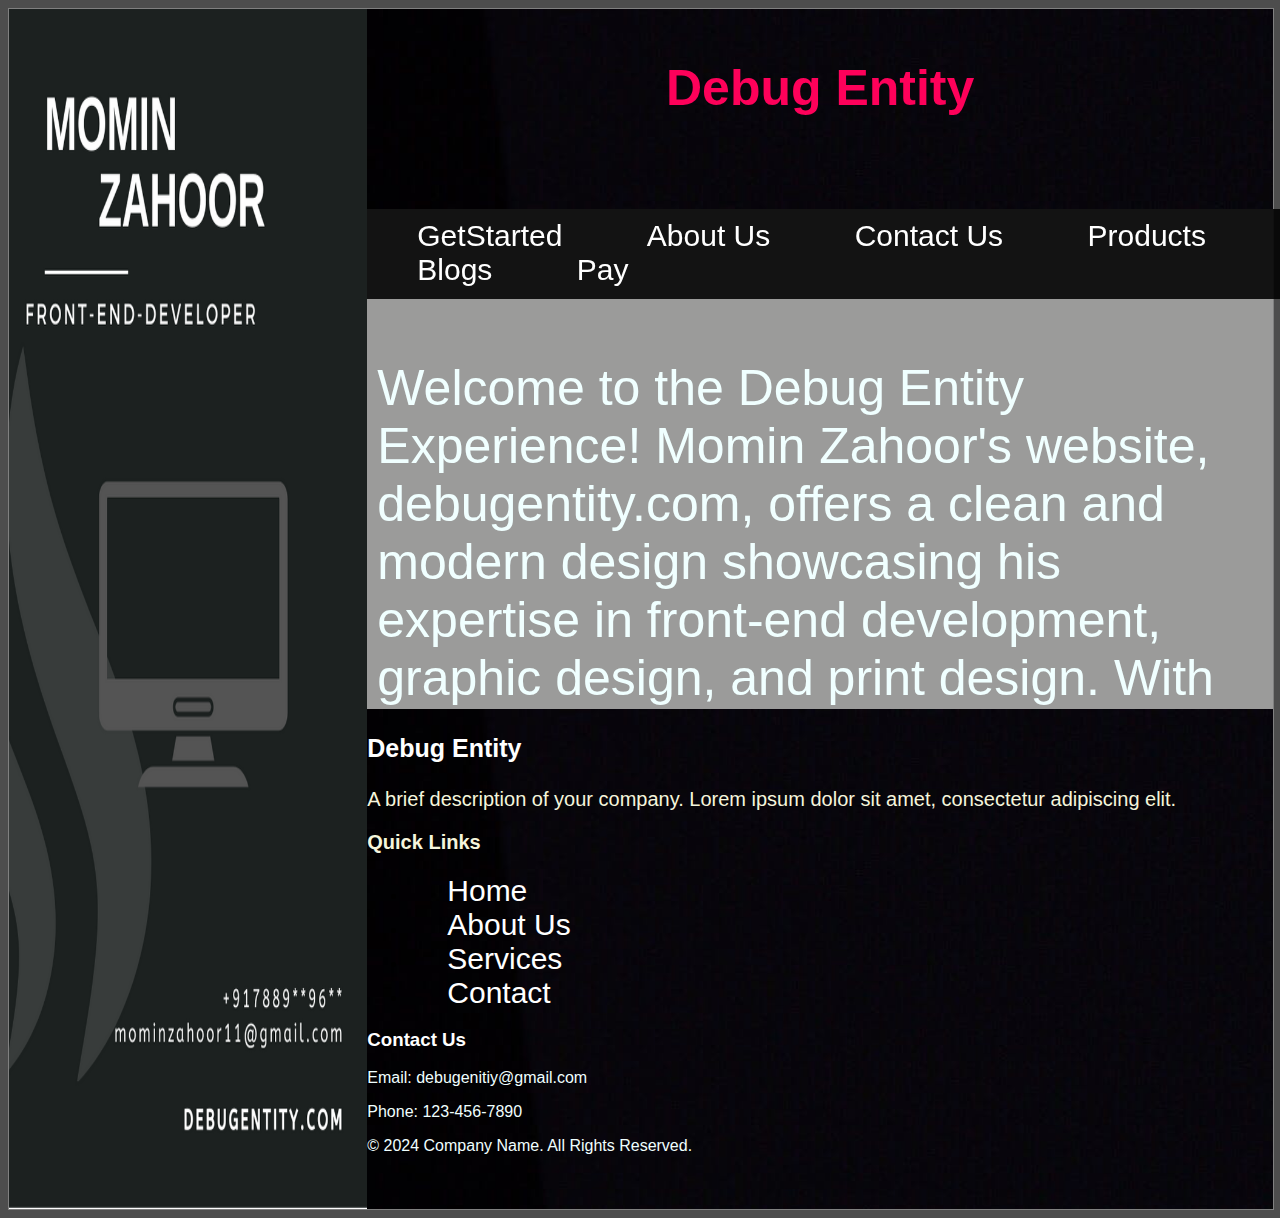
<file: index.html>
<!DOCTYPE html>
<html lang="en">
<head>
    <meta charset="UTF-8">
    <meta name="viewport" content="width=device-width, initial-scale=1.0">
    <title>DebugEntity</title>
    <style>
        body{
            font-family: Verdana, Geneva, Tahoma, sans-serif;
            background-color: rgba(0, 0, 0, 0.699);
        }
        .container{
            display: flex;
            width: 100%;
           
           
            border: 1px solid gray;
            
        }
        .nav-wala-div{
            width: 500px;
            height:1200px;
            
            background-color:chocolate;
        }
        .haf-wala-div{
            display: flex;
            flex-direction: column;
            width: 100%;
        }
        header{
            width:100%;
            height: 200px;
            background:url(b.jpg);
        }
        article{
            width:100%;
            height: 500px;
            background-color:rgb(155, 155, 154);
        }
        footer{
          
            width:100%;
            height: 500px;
           background: url(b.jpg);
        }
        header>h3{
            
            text-align: center;
            font-size: 80px;
            background: linear-gradient(to Right,
            #fe015a 35%,rgb(49, 3, 255));
            background-size: 200% auto;
            -webkit-background-clip: text;
            color:transparent;
            animation: gradient 3s linear infinite;
        }
        @keyframes gradient {

            0%{
                background-position: 0% 75%;
            }
            50%{
                background-position: 100% 30%;
            }
            100%{
                background-position: 0% 70%;
            }
        }
        nav{
            width: 100%;
            height: 70px;
            padding: 10px;
            background:rgba(0, 0, 0, 0.877);
            position: sticky;
            top: 0;
            align-items: center;
        }
        a{
            text-decoration: none;
            color: white;
            margin: 40px;
            font-size: 30px;
            text-align: center;
        }
        p{
            color: azure;
        }
        
    </style>
</head>
<body>
    <div class="container">
        <div class="nav-wala-div">
            <img src="MOMIN ZAHOOR.png" alt="" width="100%"
            height="100%">
        </div>
        <div class="haf-wala-div">
            <header>
                <h3 style="font-size: 50px; text-align: center;">Debug Entity</h3>
            </header>
            <article>
                <nav>
                    <a id="#getstarted" href="index/index.html" target="_blank">GetStarted</a>
                    <a id="Aboutus" href="#">About Us</a>
                    <a href="main.html" target="_blank">Contact Us</a>
                    <a href="#">Products</a>
                    <a href="#">Blogs</a>
                    <a href="day6Pratice/index.html" target="_blank">Pay</a>
                </nav>
                <p style="font-size: 50px; padding: 10px;">
                    Welcome to the Debug Entity Experience! Momin Zahoor's website, debugentity.com, offers a clean and modern design showcasing his expertise in front-end development, graphic design, and print design. With an informative blog, comprehensive services, and a high-quality portfolio, debugentity.com is an outstanding showcase of Momin's talents. Explore the website to discover more about this exceptional developer and designer.
                </p>
            </article>
            <footer class="site-footer">
                <div class="footer-top">
                  <div class="footer-info">
                    <h3 style="font-size: 25px; color: white;">Debug Entity</h3>
                    <p style="color: beige; font-size: 20px; ">A brief description of your company. Lorem ipsum dolor sit amet, consectetur adipiscing elit.</p>
                  </div>
                  <div class="footer-links">
                    <h3 style=" color: beige; font-size: 20px;">Quick Links</h3>
                    <ul>
                      <li><a href="#">Home</a></li>
                      <li><a href="#Aboutus">About Us</a></li>
                      <li><a href="#">Services</a></li>
                      <li><a href="#">Contact</a></li>
                    </ul>
                  </div>
                  <div class="footer-contact">
                    <h3 style="color: white;">Contact Us</h3>
                    <p>Email: debugenitiy@gmail.com</p>
                    <p>Phone: 123-456-7890</p>
                  </div>
                </div>
                <div class="footer-bottom">
                  <p>&copy; 2024 Company Name. All Rights Reserved.</p>
                </div>
              </footer>
              
            
        </div>
    </div>
</body>
</html>
</file>
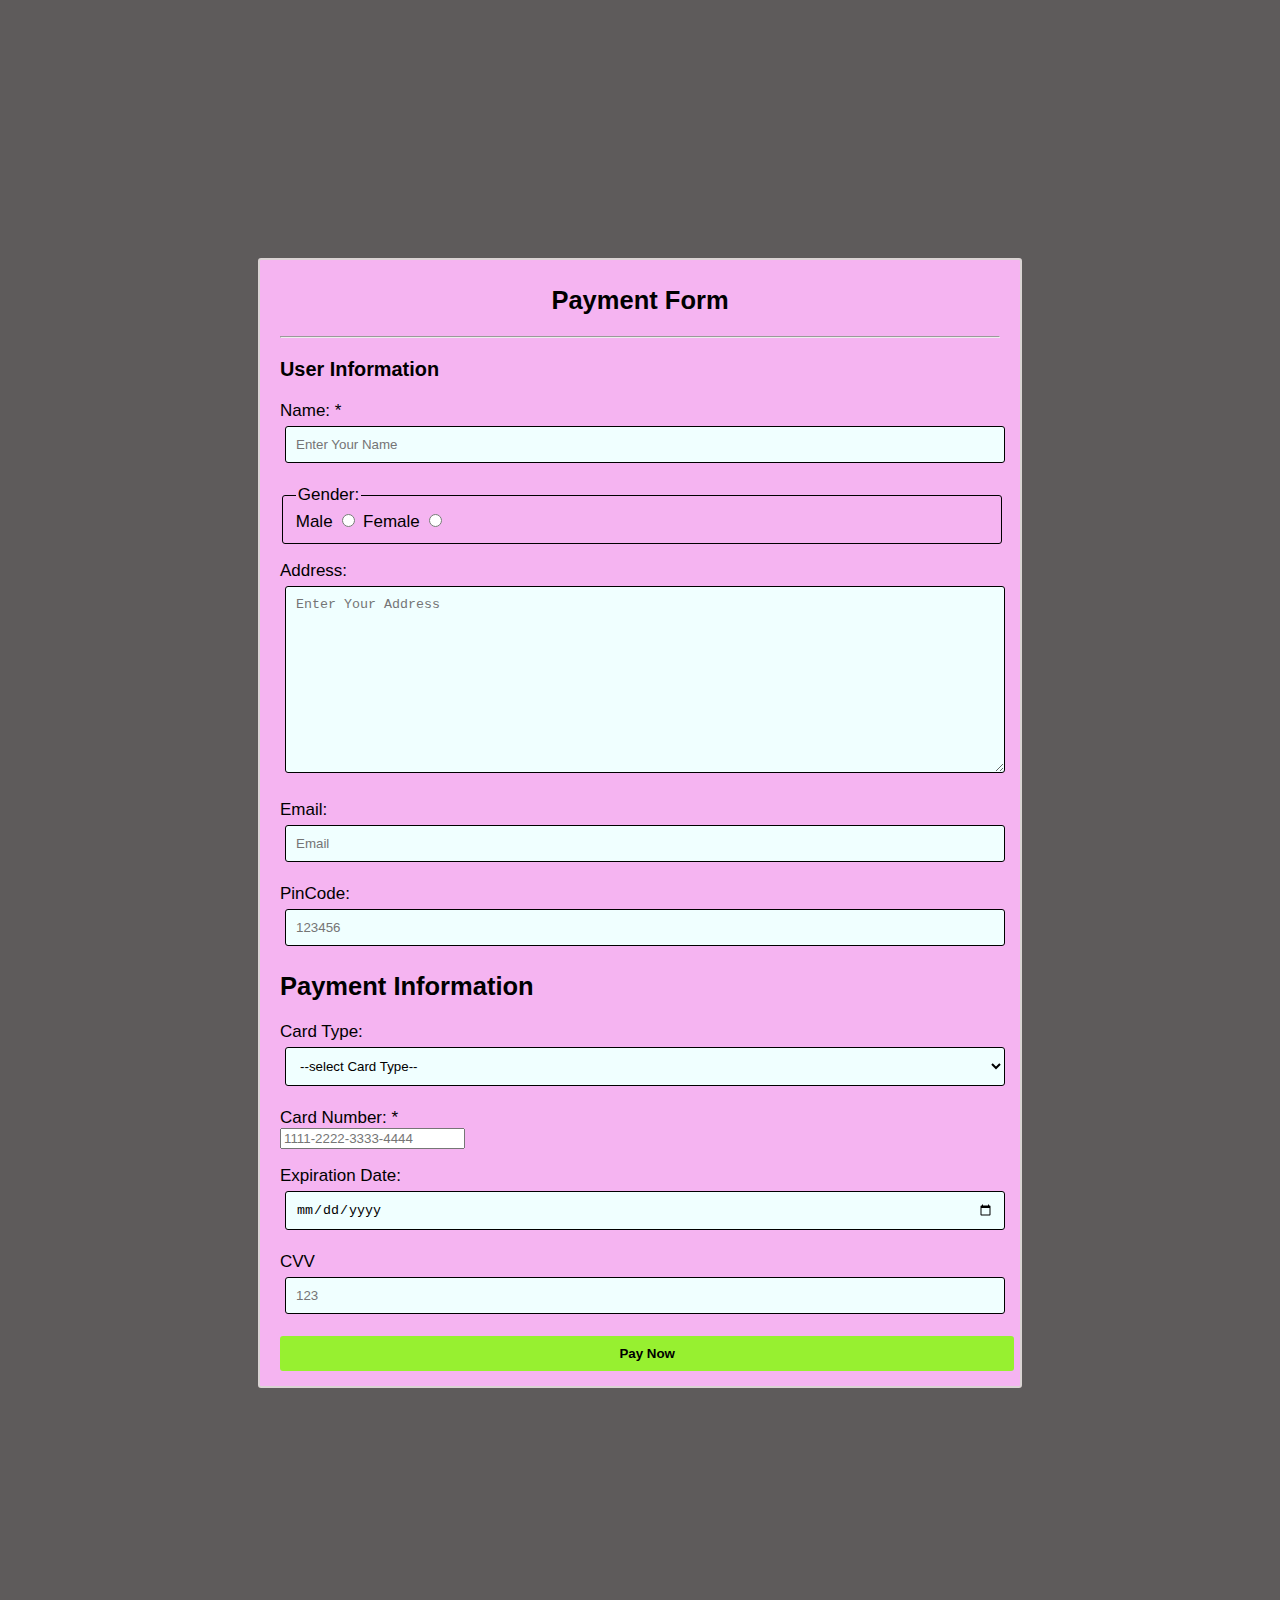
<file: v3/day6Pratice/index.html>
<!DOCTYPE html>
<html lang="en">
<head>
    <link rel="stylesheet" href="style.css">
    <meta charset="UTF-8">
    <meta name="viewport" content="width=device-width, initial-scale=1.0">
    <title>Pay Now</title>
</head>
<body>
    <div class="container">
    <h2 class="main_heading"> Payment Form</h2>
    <hr>
    <h3>User Information</h3>
    <p> Name: *
        <br>
        <input type="text" id="fname" placeholder="Enter Your Name">
</p>
<fieldset>
    <legend>Gender: </legend>
    Male <input type="radio" id="Gender"> Female <input type="radio" id="Gender">
</fieldset>

<p>Address:
    <br>
    <textarea name="Address" id="address" 
    placeholder="Enter Your Address" cols="80" 
    rows="11"></textarea>
</p>
<p>Email:
    <br>
   <input type="email" id="email" name="email"placeholder="Email" required>

</p>
<p>
    PinCode:
    <br>
    <input type="text" id="pincode" required placeholder="123456">
</p>
    <h2>Payment Information</h2>

    <p>Card Type:
        <br>
        <select id="cardType">
            <option value="">--select Card Type--</option>
            <option value="Visa">Visa</option>
            <option value="Master Card">Master Card</option>
            <option value="Discover">Discover</option>
            </select>
    
    </p>
    <p>Card Number: *
        <br>
        <input type="tel" pattern="[0-9]{13,16}{Type--} "placeholder="1111-2222-3333-4444">
    </p>
     <p>
        Expiration Date:
        <br>
        <input type="date" id="expdate">
     </p>
     <p>CVV
        <br>
        <input type="text" id="cvv"
        placeholder="123">
     </p>
     <input type="submit"id="Submit" value="Pay Now">
    </div>
</body>
</html>
</file>
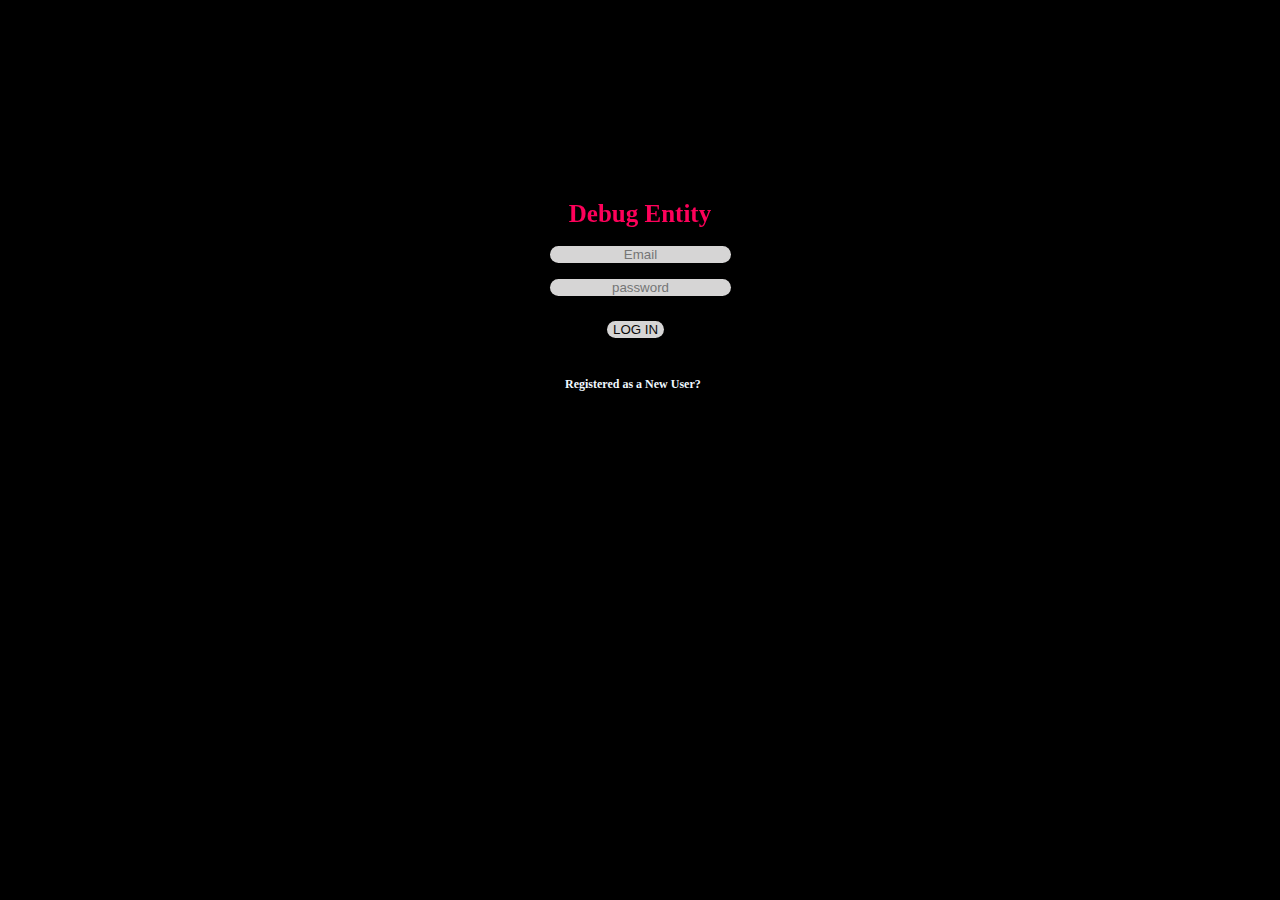
<file: v3/index/index.html>
<!DOCTYPE html>
<html lang="en">
<head>
    <style>
       body{
      
       background-color: black;
        
    }
    .container{
        width: 330px;
        margin:auto;
        margin-top: 140px;
        background-color: rgba(0, 0, 0, 0.507);
        height: 340px;
        border-radius: 30px;
        

    }
    h1{
        color: white;
        font-size: 10px;
        text-align: center;
       padding-top: 60px;
       font-size: 25px;
       
    }
    h1{
            text-align: center ;
            
            background: linear-gradient(to Right,
            #fe015a 35%,rgb(49, 3, 255));
            background-size: 200% auto;
            -webkit-background-clip: text;
            color:transparent;
            animation: gradient 3s linear infinite;
        }
        @keyframes gradient {

            0%{
                background-position: 0% 75%;
            }
            50%{
                background-position: 100% 30%;
            }
            100%{
                background-position: 0% 70%;
            }
        }

    input{
        background:rgb(214, 213, 213);
        border: none;
        color: rgb(12, 12, 12);
        margin-bottom: 15px;
        text-align: center;
        border-radius: 18px;
        border-color: rgb(245, 244, 242);
      
    }
    #submit{
       
        margin-left:19%;
        margin-top: 10px;
               
    }
    form{
        width:300px;
        margin: auto;
        margin-left:75px;
    }
    h3 a{
        color: aliceblue;
        font-size: 12px;
       margin-left: 15px;
     
       text-decoration: none;
    }
    a:hover{
        background-color: rgba(7, 7, 7, 0.425);
    }
    </style>
    <meta charset="UTF-8">
    <meta name="viewport" content="width=device-width, initial-scale=1.0">
    <title>Login</title>
</head>
<body>
   <div class="container">
       <h1>Debug Entity</h1>
       <form validate>
        
        <input type="text" id="Fname" required  placeholder="Email">
        <input type="password" id="pwd "required placeholder="password"> <br>
        <input type="submit" id="submit" value="LOG IN">
        <br>
        <h3> <a href="signup.html" target="_blank">Registered as a New User?</a></h3>
       </form>
   </div>
</body>
</html>
</file>
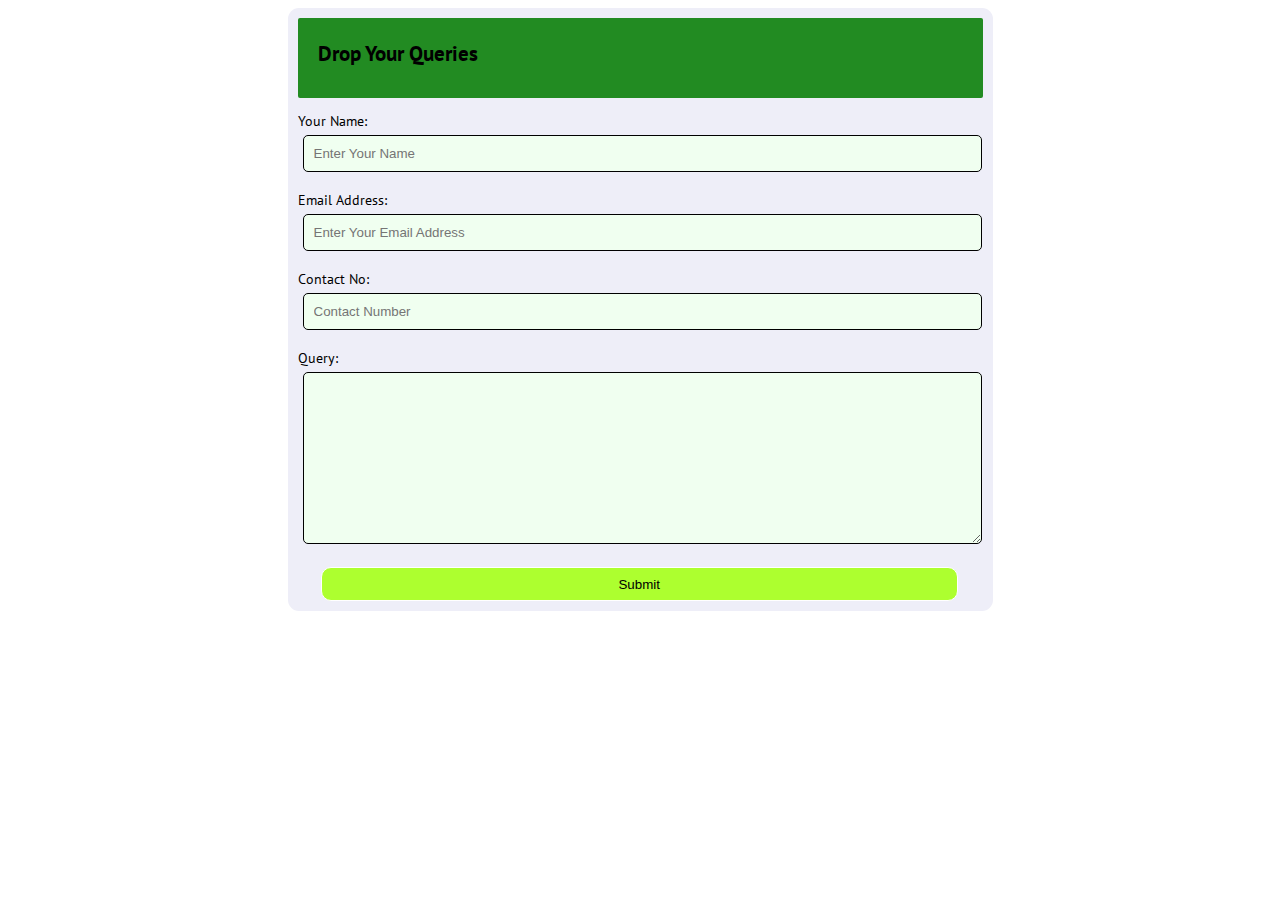
<file: main.html>
<!DOCTYPE html>
<html lang="en">
<head>
    <link rel="preconnect" href="https://fonts.googleapis.com">
<link rel="preconnect" href="https://fonts.gstatic.com" crossorigin>
<link href="https://fonts.googleapis.com/css2?family=PT+Sans&display=swap" rel="stylesheet">
    <style>
        *{
            box-sizing: content-box;
        }
        body{
            font-family:PT Sans;
            font-size: 14px;
         
      
        }
        .container{
            display: flex;
            justify-content:center;
            
        }
       .topdiv{
        background-color: forestgreen;
        width: 650px;
        height: 60px;
        padding: 15px;
        padding-top: 5PX;
        padding-left: 20PX;
        border-radius: 2px;
        
       }
       .bottomDiv{
            
        border-radius:2px;
       
       }
       #main{
        padding: 10px;
        border-radius: 11px;
        background-color: rgb(238, 238, 248);
       }
       input[type="text"],
       input[type="email"],
       input[type="text"],
       textarea{
        width: 96%;
        padding: 10px;
        text-align: left;
        background-color: honeydew;
        border:1px solid black;
        border-radius: 5px;
        margin: 5px;
        font-weight: 60;
       }
       p{
        font-weight: 300;
       }
       input[type="submit"]{
        width: 91%;
        height:30px;
        margin-left: 23px;
        border: 1px solid white;
        background-color: greenyellow;
        border-radius: 10px;
        font-weight: 400;
        cursor: pointer;
       }
       input[type="submit"]:hover{
        background-color: rgba(172, 255, 47, 0.836);
       }
    </style>
    <meta charset="UTF-8">
    <meta name="viewport" content="width=device-width, initial-scale=1.0">
    <title>Contact Us</title>
</head>
<body>
    <div class="container">
       
     
      <div id="main">
        <div class="bottomDiv">
            <div class="topdiv">
                <h2>Drop Your Queries</h2>
            </div>
            <form action="">
                <p>Your Name:  <br>
                <input type="text" id="name" required 
                placeholder="Enter Your Name"></p>
                <p>Email Address: <br>
                <input type="email" id="email" required  
                placeholder="Enter Your Email Address "></p>
                <p> Contact No: <br>
                <input type="text" id="phno" required
                placeholder="Contact Number">
                </p>
                <p>Query: <br>
                <textarea name="textarea" id="txtarea" cols="30" rows="10" required>

                </textarea>
                </p>

                <input type="submit" id="submit">


            </form>
        </div></div>
    </div>
      
</body>
</html>
</file>
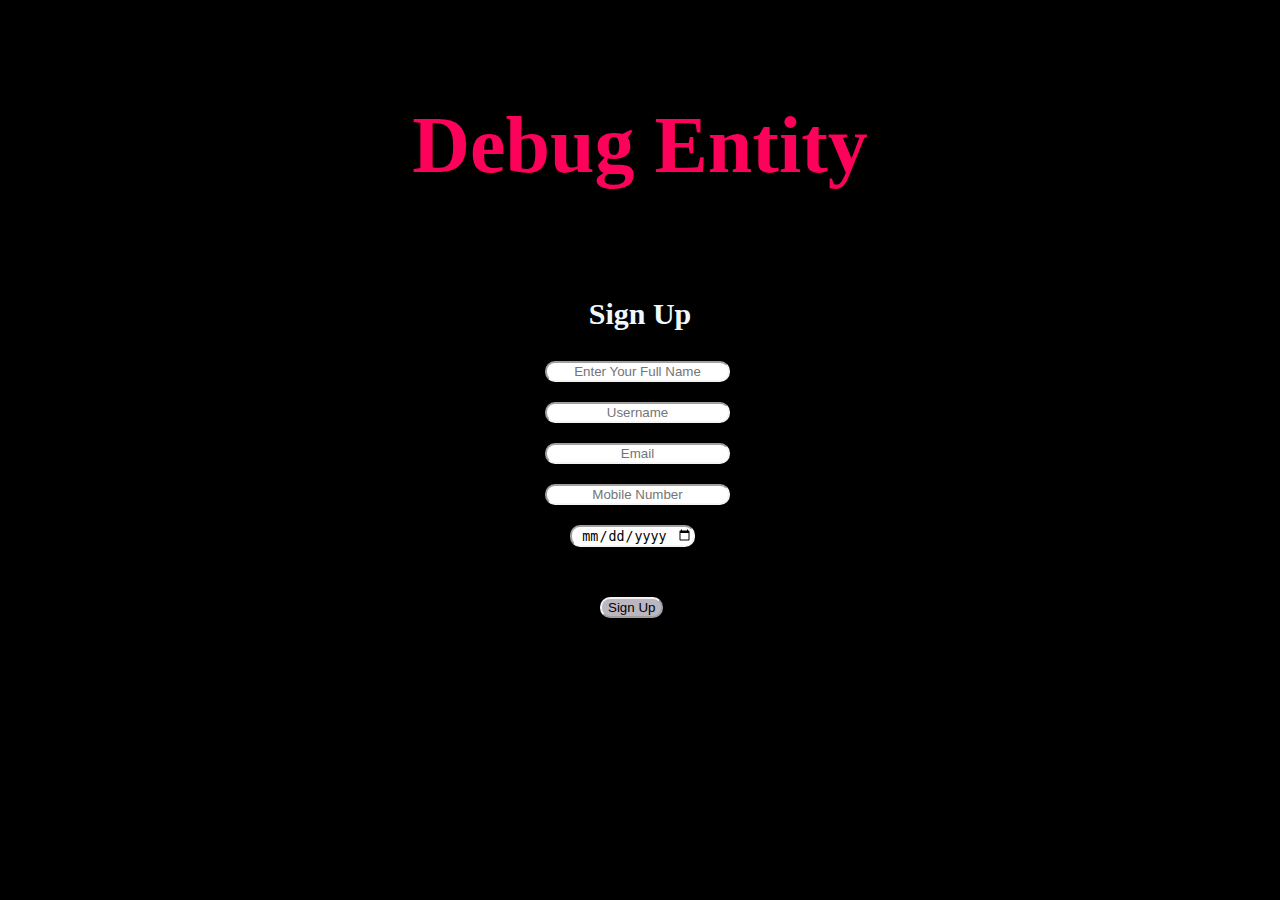
<file: signup.html>
<!DOCTYPE html>
<html lang="en">
<head>
    <style>
        body{
            background-color: black;
        }
        .container{
            margin: auto;
          
            width: 300px;
            height: 450px;
            padding:10px;
            background-color: rgba(0, 0, 0, 0.377);
        }
        h2{
            margin-top: 100px;
            text-align: center;
            font-size: 80px;
            background: linear-gradient(to Right,
            #fe015a 35%,rgb(49, 3, 255));
            background-size: 200% auto;
            -webkit-background-clip: text;
            color:transparent;
            animation: gradient 3s linear infinite;
        }
        @keyframes gradient {

            0%{
                background-position: 0% 75%;
            }
            50%{
                background-position: 100% 30%;
            }
            100%{
                background-position: 0% 70%;
            }
        }
        input{
            margin-left:55px;
            margin-bottom: 20px;
            border-radius: 10px;
            text-align: center;
            border-color: rgb(245, 244, 242);
        }
        .container{
            border-radius: 20px;
            


        }
        h3{
            text-align: center;
            font-size: 30px;
            margin-bottom:30ps;
            color:aliceblue;
        }
        #dob{
            margin-left: 80px;
        }
        #submit{
            margin-top: 30px;
            margin-left: 110px;
            background-color: rgb(187, 182, 192);
            
        }
        #submit:hover{
            background-color: rgba(248, 248, 248, 0.808);
        }
    </style>
    <meta charset="UTF-8">
    <meta name="viewport" content="width=device-width, initial-scale=1.0">
    <title>Sign In</title>
</head>
<body>
    <h2>Debug Entity</h2>
    <form action=""  class="container">
        <h3>Sign Up</h3>
<input type="text" id="fname" placeholder="Enter Your Full Name" required>
<input type="text" id="uname" placeholder="Username" required>
<input type="text" id="Email" placeholder="Email" required>
<input type="text" id="phno" placeholder="Mobile Number"n required>

<input type="date" id="dob">

<input type="submit" value="Sign Up" id="submit">
    </form>
</body>
</html>
</file>
<file: v3/day6Pratice/style.css>
*{
    box-sizing: border-box;
}
body{
    font-family: Verdana, Geneva, Tahoma, sans-serif;
    margin:250px 250px 250px 250px;
    font-size: 17px;
    padding: 8px;
    background-color: rgb(94, 91, 91);
}
.container{
    background-color: rgb(245, 180, 241);
    padding: 5px 20px 15px 20px;
    border: 2px solid rgb(218, 211, 211);
    border-radius: 3px;
}
input[type="text"],
input[type="email"],
input[type="text"],
input[type="text"],
input[type="date"],
select,textarea{
    width: 100%;
    padding: 10px;
    border: 1px solid black;
    margin:5px;
    border-radius: 3px;
    background-color:azure ;


}
fieldset{
    width: 100%;
    border: 1px solid black;
    border-radius: 3px;
}
.main_heading{
    text-align: center;
}
input[type="submit"]
{
    border: none;
    background-color:rgba(128, 255, 0, 0.801);
    border-radius: 3px;
    padding: 10px;  
    width:102%;;
    cursor: pointer;
    color:black;
    font-weight: 700;
    align-content: cener;
}

input[type="submit"]:hover{
    background-color: #3caf84;
}
</file>
